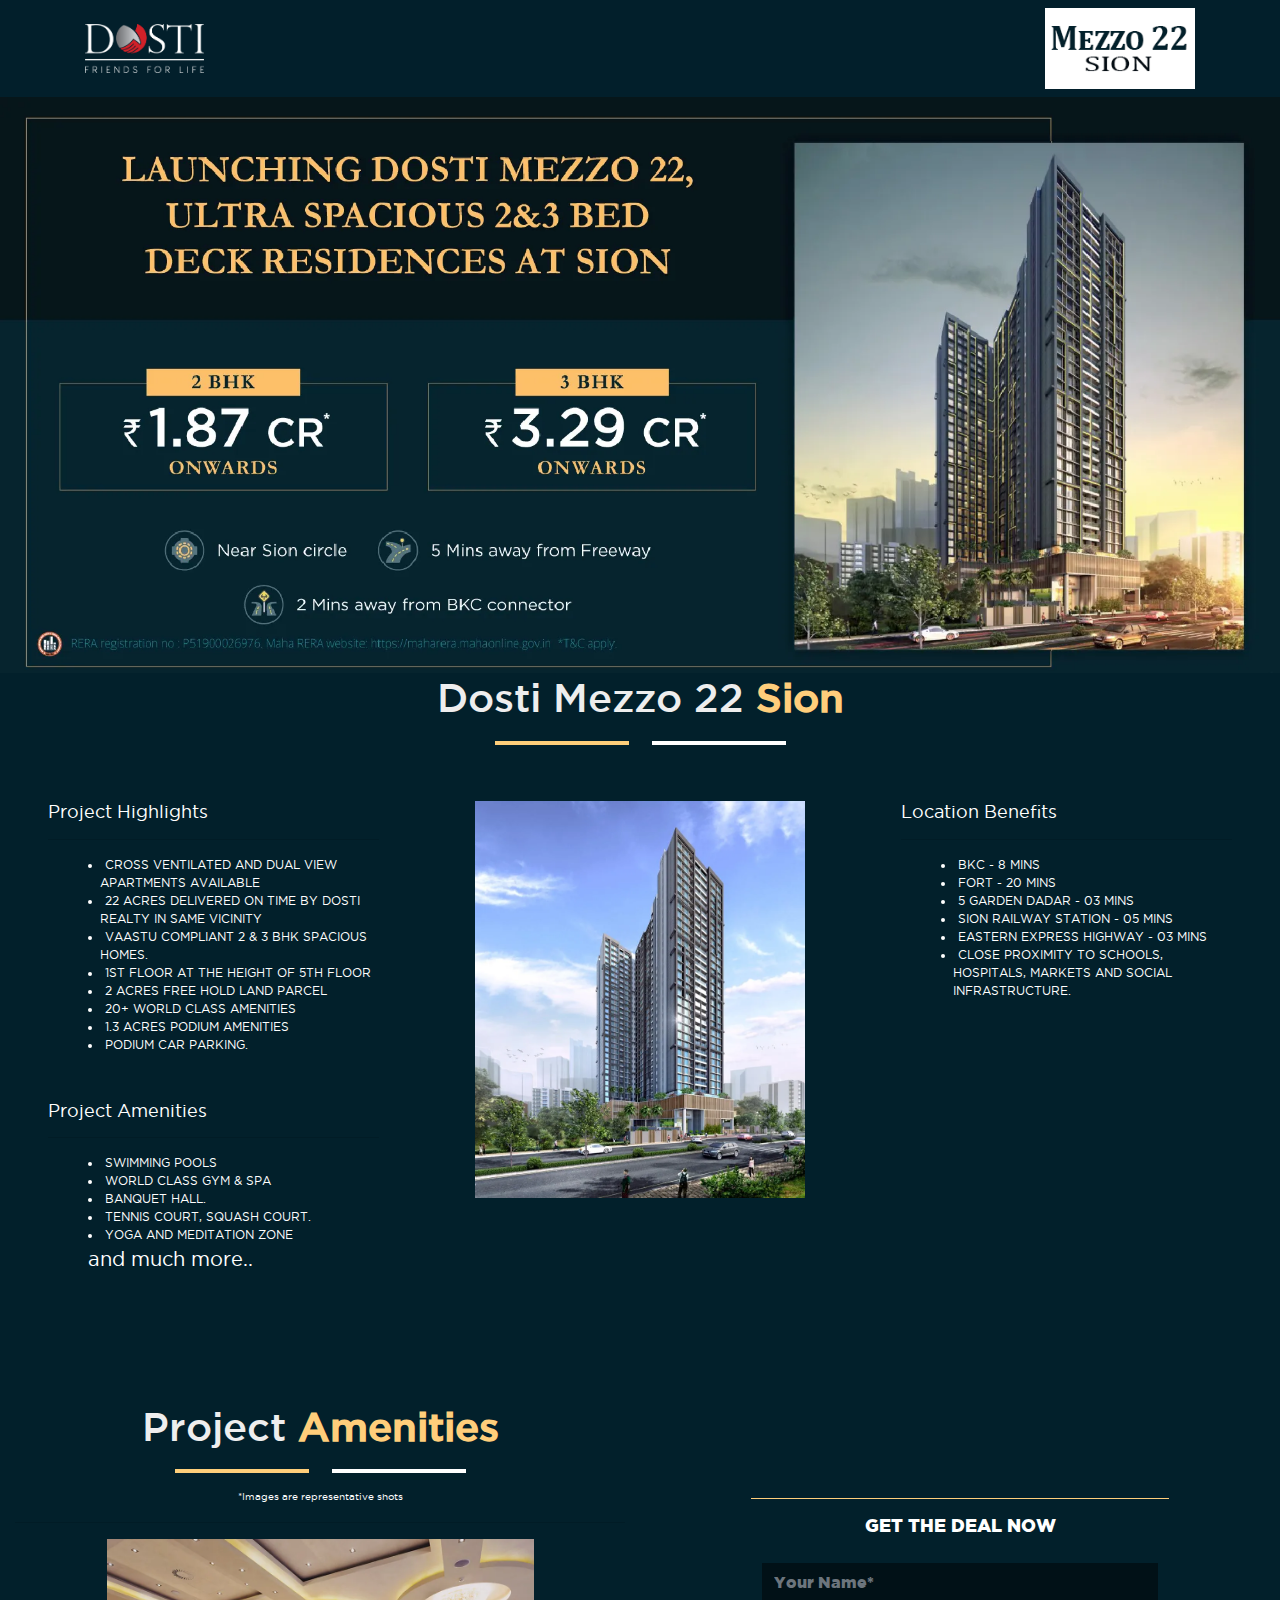
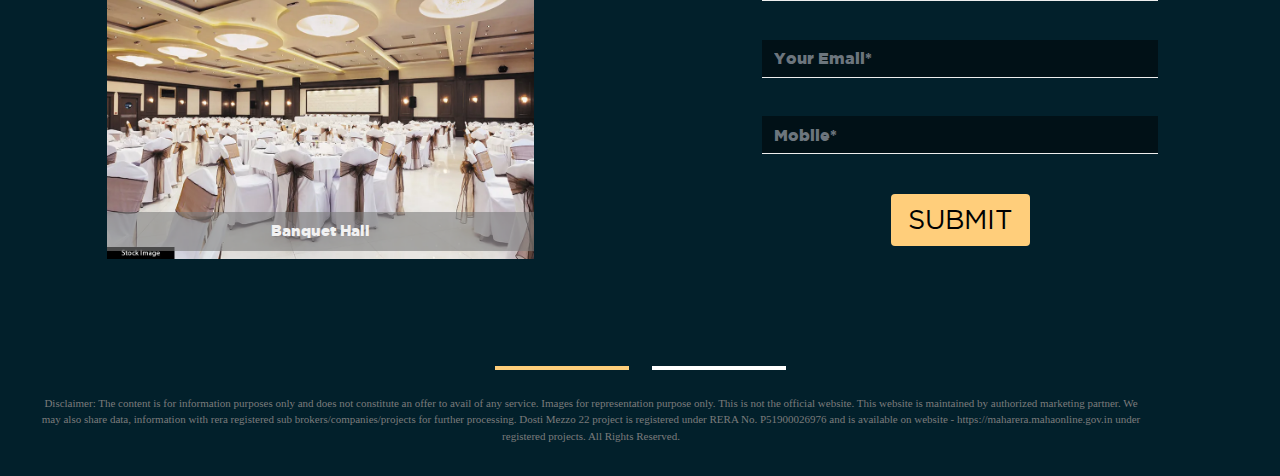
<file: index.html>
<!DOCTYPE html>
<html>



<head>

  <!-- Google Tag Manager -->
<script>(function(w,d,s,l,i){w[l]=w[l]||[];w[l].push({'gtm.start':
   new Date().getTime(),event:'gtm.js'});var f=d.getElementsByTagName(s)[0],
   j=d.createElement(s),dl=l!='dataLayer'?'&l='+l:'';j.async=true;j.src=
   'https://www.googletagmanager.com/gtm.js?id='+i+dl;f.parentNode.insertBefore(j,f);
   })(window,document,'script','dataLayer','GTM-MN52L27');</script>
   <!-- End Google Tag Manager -->
   
   <!-- Required meta tags -->
   <meta charset="UTF-8" />
   <link rel="shortcut icon" href="favicon.png" type="image/x-icon">

   <meta name="viewport" content="width=device-width, initial-scale=1, shrink-to-fit=no">
   <title>Mezzo 22 - Dosti Group 2/3 BHK Homes</title>


   <!-- Bootstrap CSS -->

   <!-- <link rel="stylesheet" href="css/bootstrap.min.css"> -->
   <link rel="stylesheet" href="css/style.css">
   
   <link rel="stylesheet" media="screen and (min-width: 1200px)" href="widescreen.css">
   <link rel="stylesheet" media="screen and (max-width: 1199px)" href="smallscreen.css">
   <!-- <link rel="stylesheet" href="css/animate.html"> -->
   <!-- <link href="https://fonts.googleapis.com/css2?family=Abril+Fatface&amp;display=swap" rel="stylesheet"> -->
   <!-- <link rel="stylesheet" href="css/udu2cxn.css"> -->



   <style>

   </style>
</head>

<body>

<!-- Google Tag Manager (noscript) -->
<noscript><iframe src="https://www.googletagmanager.com/ns.html?id=GTM-MN52L27"
   height="0" width="0" style="display:none;visibility:hidden"></iframe></noscript>
   <!-- End Google Tag Manager (noscript) -->
   
   <div class="modal fade" id="sellModal" tabindex="-1" role="dialog" aria-labelledby="ModalLabel" aria-hidden="true">
      <div class="modal-dialog" role="document">
         <div class="modal-content">
            <div class="" style="overflow: hidden;">
               <hr>
               <hr>
               <button type="button" class="close m-2" data-dismiss="modal" aria-label="Close">
                  <span aria-hidden="true">&times;</span>
               </button>

            </div>
            <div class="modal-body">
              
               <form id="leadForm-popup">
                  <h2 class="text-center">GET THE DEAL NOW</h2>
                  <div class="form-group mt-3">
                     <input type="text" name="name" id="name-popup" placeholder="Your Name*" class="form-control"
                        required />
                  </div>
                  <div class="form-group">
                     <input type="email" name="email" id="email-popup" placeholder="Your Email*" class="form-control"
                        required />
                  </div>
                  <div class="form-group">
                     <input type="text" maxlength="10" minlength="10" onkeypress="return numbersonly(event)"
                        name="mobile" id="mobile-popup" placeholder="Mobile*" class="form-control" required />
                  </div>

                  <div class="text-center">
                     <input type="submit" id="submit_button-popup" class="btn" value="Submit">
                  </div>

                  <div class="text-center">
                     <input type="button" id="verify_otp_button-popup" class="btn" value="Verify"
                        style="display: none; cursor: not-allowed;" onclick="verifyOtpAPI()" disabled>
                  </div>
               </form>
            </div>

         </div>
      </div>
   </div>
   <div class="desktop-only">
      <!-- <span id="fixed-download" class="text">
         Download Brochure
      </span> -->
      <header>
         <div class="container">
            <div class="logo-section">
               <div class="l-logo">
                  <a>
                     <img src="images/footerlogo.png" width="140px" alt="logo" title="Dosti Realty Logo">
                  </a>
               </div>
               <div class="r-logo text-right">
                  <a> <img src="images/logo.png" alt="logo" title="Eastern Bay Logo">
                  </a>
               </div>
            </div>
         </div>
      </header>
      <div>
         <img id="banner-image" src="./images/banner1.webp" alt="" srcset="">
      </div>

      <main>
         <script>
            var myDaemon = '';
            localStorage.setItem('myTimestamp', Date.now());
         </script>
         <div class="container-fluid">
            <div class="text-center">
               <h1>
                  Dosti Mezzo 22
                  <span>
                     Sion
                  </span> 
               </h1>
               <img src="./images/Rectangle 4 copy.png" alt="" srcset="">

            </div>
            <div class="row">
               <div class="col-md-4 text-white desc-text p-10">
                  <h2> Project Highlights </h2>
                  <hr>
                  <ul>
                     <li>Cross ventilated and Dual view apartments available</li>
                     <li>22 Acres delivered on time by Dosti Realty in same vicinity </li>
                     <li>Vaastu Compliant 2 & 3 BHK Spacious Homes.</li>
                     <li>1st floor at the height of 5th floor</li>
                     <li>2 Acres Free Hold Land Parcel</li>
                     <li>20+ World class Amenities </li>
                     <li>1.3 Acres Podium amenities</li>
                     <li>Podium Car Parking.</li>            
                 </ul> <br>
                 
               
                  <h2> Project Amenities </h2>
                  <hr>
                  <ul class="ame-list">
                     <li>Swimming Pools</li>
                     <li>World Class Gym & Spa</li>
                     <li>Banquet Hall.</li>
                     <li>Tennis court, Squash court.</li>
                     <li>Yoga and Meditation zone</li>
                     and much more..

                     
                 </ul>

               
               </div>
               <div class="col-md-4 p-10">
                  
                     <img src="./images/overview1.webp" width="100%" alt="">
                
               </div>
               <div class="col-md-4 text-white desc-text p-10">
                  <h2> Location Benefits </h2>
                  <hr>
                  <ul>                    
                     <li>  BKC - 8 Mins  </li>
                     <li>  Fort - 20 Mins  </li>
                     <li>  5 Garden Dadar - 03 Mins  </li>
                     <li>  Sion Railway Station - 05 Mins  </li>
                     <li>  Eastern Express Highway - 03 Mins  </li>
                     <li>  Close proximity to schools, hospitals, markets and social infrastructure.  </li>
                 </ul>
                  <br>
                  <!-- <div id="map">

                  </div> -->
                  <iframe src="https://www.google.com/maps/embed?pb=!1m14!1m8!1m3!1d15085.918362924249!2d72.8671453!3d19.0426402!3m2!1i1024!2i768!4f13.1!3m3!1m2!1s0x0%3A0x88ef242c5bd7b616!2sDosti%20Mezzo%2022!5e0!3m2!1sen!2sin!4v1647629254408!5m2!1sen!2sin" width="100%" height="300" style="border:0;" allowfullscreen="" loading="lazy"></iframe>
                  <br>

               </div>
            </div>
            <div class="row">
               <div class="col-md-6">
                  <div class="text-center">
                     <h1>
                        Project<span>
                           Amenities
                        </span>
                     </h1>
                     <img src="./images/Rectangle 4 copy.png" alt="" srcset=""> <br>
                     <small>*Images are representative shots</small>

                  </div>
                  <hr>

                  <!-- Slideshow container -->
                  <div class="slideshow-container">

                     <!-- Full-width images with number and caption text -->
                     <div class="mySlides1 ">
                        <img src="./images/carousel/amenity view.webp" style="width:100%">
                        <div class="text">Amenities Overview</div>
                     </div>

                     <div class="mySlides1 ">
                        <img src="./images/carousel/5.webp" style="width:100%">
                        <div class="text">Banquet Hall</div>
                     </div>

                     <div class="mySlides1 ">
                        <!-- <div class="numbertext">3 / 3</div> -->
                        <img src="./images/carousel/6.webp" style="width:100%">
                        <div class="text">Yoga and Meditation zone</div>
                     </div>
                     <div class="mySlides1">
                        <img src="./images/carousel/7.webp" style="width:100%">
                        <div class="text">World Class Gym & Spa</div>
                     </div>
                  </div>
                  <!-- <small>*Images are representative shots</small> -->
                  <br>

                  <!-- The dots/circles -->
                  <!-- <div style="text-align:center">
                     <span class="dot" onclick="currentSlide(1)"></span>
                     <span class="dot" onclick="currentSlide(2)"></span>
                     <span class="dot" onclick="currentSlide(3)"></span>
                  </div> -->
               </div>
               <div class="col-md-6 text-white">

                  <div class="form-section p-10">
                     <form id="leadForm" class="p-10">
                        <h2 class="text-center">GET THE DEAL NOW</h2>
                        <div class="form-group mt-3">
                           <input type="text" name="name" id="name" placeholder="Your Name*" class="form-control"
                              required />
                        </div>
                        <div class="form-group">
                           <input type="email" name="email" id="email" placeholder="Your Email*" class="form-control"
                              required />
                        </div>
                        <div class="form-group">
                           <input type="text" maxlength="10" minlength="10" onkeypress="return numbersonly(event)"
                              name="mobile" id="mobile" placeholder="Mobile*" class="form-control" required />
                        </div>
                        <!-- <div class="form-group">
                           <input type="text" maxlength="6" minlength="6" onkeypress="return numbersonly(event)"
                              name="otp" id="otp" placeholder="OTP" class="form-control" style="display: none;"
                              onchange="isValidOTP()" />
                        </div> -->

                        <div class="text-center">
                           <!-- <a href="" class="" type="submit">Submit</a> -->
                           <input type="submit" id="submit_button" class="btn" value="Submit">
                        </div>

                        <div class="text-center">
                           <input type="button" id="verify_otp_button" class="btn" value="Verify"
                              style="display: none; cursor: not-allowed;" onclick="verifyOtpAPI()" disabled>
                        </div>
                     </form>
                     <div class="Thankyou" style="display: none;">
                        <h2 class="th2">Thank you for your enquiry</h2>
                        <p>Our representative will get in touch with you shortly</p>
                        <div class="text-center">
                           <a href="#" class=" btn" type="button">Know More</a>
                        </div>
                     </div>
                  </div>
               </div>
            </div>

            <div class="text-center">
               <img src="./images/Rectangle 4 copy.png" alt="" srcset="">
               <footer>
                  <div class="container">
                     <p>
                        Disclaimer:
                        The content is for information purposes only and does not constitute an offer to avail of any
                        service.
                        Images for representation purpose only. This is not the official website. This website is
                        maintained by
                        authorized marketing partner. We may also share data, information with rera registered sub
                        brokers/companies/projects for further processing. Dosti Mezzo 22 project is
                        registered
                        under RERA No. P51900026976 and is available on website - https://maharera.mahaonline.gov.in
                        under
                        registered projects. All Rights Reserved.
                     </p>

                  </div>
               </footer>


            </div>

         </div>


      </main>
   </div>

   <div class="mobile-only">
      <header>
         <div class="container">
            <div class="logo-section">
               <div class="l-logo">
                  <a>
                     <img src="images/footerlogo.png" width="140px" alt="logo" title="Dosti Realty Logo">
                  </a>
               </div>
               <div class="r-logo text-right">
                  <a> <img src="images/logo.png" alt="logo" title="Eastern Bay Logo">
                  </a>
               </div>
            </div>
         </div>
      </header>
      <div>
         <img id="banner-image" src="./images/m1-banner.webp" alt="" srcset="">
      </div>

      <main>
         <script>
            var myDaemon = '';
            localStorage.setItem('myTimestamp', Date.now());
         </script>
         <div class="container-fluid">
            <div class="row">
               <div class="col-xl-6 text-white">

                  <div class="form-section ">
                     <form id="leadFormMobile" class="">
                        <h2 class="text-center">GET THE DEAL NOW</h2>
                        <div class="form-group mt-3">
                           <input type="text" name="name" id="m-name" placeholder="Your Name*" class="form-control"
                              required />
                        </div>
                        <div class="form-group">
                           <input type="email" name="email" id="m-email" placeholder="Your Email*" class="form-control"
                              required />
                        </div>
                        <div class="form-group">
                           <input type="text" maxlength="10" minlength="10" onkeypress="return numbersonly(event)"
                              name="mobile" id="m-mobile" placeholder="Mobile*" class="form-control" required />
                        </div>
                        <!-- <div class="form-group">
                           <input type="text" maxlength="6" minlength="6" onkeypress="return numbersonly(event)"
                              name="otp" id="otp" placeholder="OTP" class="form-control" style="display: none;"
                              onchange="isValidOTP()" />
                        </div> -->

                        <div class="text-center">
                           <!-- <a href="" class="" type="submit">Submit</a> -->
                           <input type="submit" id="submit_button" class="btn" value="Submit">
                        </div>

                        <div class="text-center">
                           <input type="button" id="verify_otp_button" class="btn" value="Verify"
                              style="display: none; cursor: not-allowed;" onclick="verifyOtpAPI()" disabled>
                        </div>
                     </form>
                     <div class="Thankyou" style="display: none;">
                        <h2 class="th2">Thank you for your enquiry</h2>
                        <p>Our representative will get in touch with you shortly</p>
                        <div class="text-center">
                           <a href="#" class=" btn" type="button">Know More</a>
                        </div>
                     </div>
                  </div>
               </div>
               <div class="col-xl-6 pt-4 ">
                  <div class="text-center mb-4">
                     <h1>
                        Dosti Mezzo 22 <br>
                        <span>
                           Sion
                        </span>
                     </h1>
                     <img src="./images/Rectangle 4 copy.png" alt="" srcset="">
      
                  </div>
                  <img src="./images/m-overview1.webp" width="100%"" alt="" srcset="">
               </div>
               <div class="col-xl-6 text-white desc-text mt-4 pt-4">
                  <!-- <h2 class="text-center"> Project Highlights </h2>
                  <hr> -->
                  <ul>
                     <li>Cross ventilated and Dual view apartments available</li>
                     <li>22 Acres delivered on time by Dosti Realty in same vicinity </li>
                     <li>Vaastu Compliant 2 & 3 BHK Spacious Homes.</li>
                     <li>1st floor at the height of 5th floor</li>
                     <li>2 Acres Free Hold Land Parcel</li>
                     <li>20+ World class Amenities </li>
                     <li>1.3 Acres Podium amenities</li>
                     <li>Podium Car Parking.</li>                    
                 </ul> <br>
               </div>
               <div class="col-xl-6 pt-4 text-white desc-text">
                  <div class="text-center">
                     <h1>
                        Project<span>
                           Amenities
                        </span>
                     </h1>
                     <img src="./images/Rectangle 4 copy.png" alt="" srcset="">

                  </div>
                  <hr>
                  <!-- <h2 class="tez"> Project Amenities </h2> -->
                  <!-- <hr> -->
                  <ul class="ame-list">
                     <li>Swimming Pools</li>
                     <li>World Class Gym & Spa</li>
                     <li>Banquet Hall.</li>
                     <li>Tennis court, Squash court.</li>
                     <li>Yoga and Meditation zone</li>
                     and much more..

                     
                 </ul>

                  <!-- Slideshow container -->
                  <div class="slideshow-container">

                     <!-- Full-width images with number and caption text -->
                      <!-- Full-width images with number and caption text -->
                      <div class="mySlides fade">
                        <img src="./images/carousel/amenity view.webp" style="width:100%">
                        <div class="text">Amenities Overview</div>
                     </div>

                     <div class="mySlides fade">
                        <img src="./images/carousel/5.webp" style="width:100%">
                        <div class="text">Banquet Hall</div>
                     </div>

                     <div class="mySlides fade">
                        <!-- <div class="numbertext">3 / 3</div> -->
                        <img src="./images/carousel/6.webp" style="width:100%">
                        <div class="text">Sea Facing View</div>
                     </div>
                     <div class="mySlides fade">
                        <img src="./images/carousel/7.webp" style="width:100%">
                        <div class="text">Grand Lobby</div>
                     </div>
                     <!-- Next and previous buttons -->
                     <!-- <a class="prev" onclick="plusSlides(-1)">&#10094;</a> -->
                     <!-- <a class="next" onclick="plusSlides(1)">&#10095;</a> -->
                  </div>
                  <br>

                  <!-- The dots/circles -->
                  <!-- <div style="text-align:center">
                     <span class="dot" onclick="currentSlide(1)"></span>
                     <span class="dot" onclick="currentSlide(2)"></span>
                     <span class="dot" onclick="currentSlide(3)"></span>
                  </div> -->
               </div>
            </div>
         
               <div class="col-xl-6 pt-4 text-white desc-text">
                  <div class="text-center">
                     <h1>
                        Project<span>
                           Location
                        </span>
                     </h1>
                     <img src="./images/Rectangle 4 copy.png" alt="" srcset="">

                  </div>
              
                  <ul>                    
                     <li>  BKC - 8 Mins  </li>
                     <li>  Fort - 20 Mins  </li>
                     <li>  5 Garden Dadar - 03 Mins  </li>
                     <li>  Sion Railway Station - 05 Mins  </li>
                     <li>  Eastern Express Highway - 03 Mins  </li>
                     <li>  Close proximity to schools, hospitals, markets and social infrastructure.  </li>
                 </ul>
                  <br>
                  <img src="./images/map.webp" width="100%" alt="" srcset="">
                  <!-- <iframe src="https://www.google.com/maps/embed?pb=!1m14!1m8!1m3!1d15085.918362924249!2d72.8671453!3d19.0426402!3m2!1i1024!2i768!4f13.1!3m3!1m2!1s0x0%3A0x88ef242c5bd7b616!2sDosti%20Mezzo%2022!5e0!3m2!1sen!2sin!4v1647629254408!5m2!1sen!2sin" width="100%" height="600" style="border:0;" allowfullscreen="" loading="lazy"></iframe> -->
                  <br>

                     
                 </ul>
                 </div>
                 



            <div class="text-center">
               <img src="./images/Rectangle 4 copy.png" alt="" srcset="">
               <footer>
                  <div class="container">
                     <p>
                        Disclaimer:
                        The content is for information purposes only and does not constitute an offer to avail of any
                        service.
                        Images for representation purpose only. This is not the official website. This website is
                        maintained by
                        authorized marketing partner. We may also share data, information with rera registered sub
                        brokers/companies/projects for further processing. Dosti Mezzo 22 project is
                        registered
                        under RERA No. P51900026976 and is available on website - https://maharera.mahaonline.gov.in
                        under
                        registered projects. All Rights Reserved.
                     </p>

                  </div>
               </footer>


            </div>

         </div>


      </main>
   </div>



   <script src="js/main.js"></script>

</body>


</html>
</file>
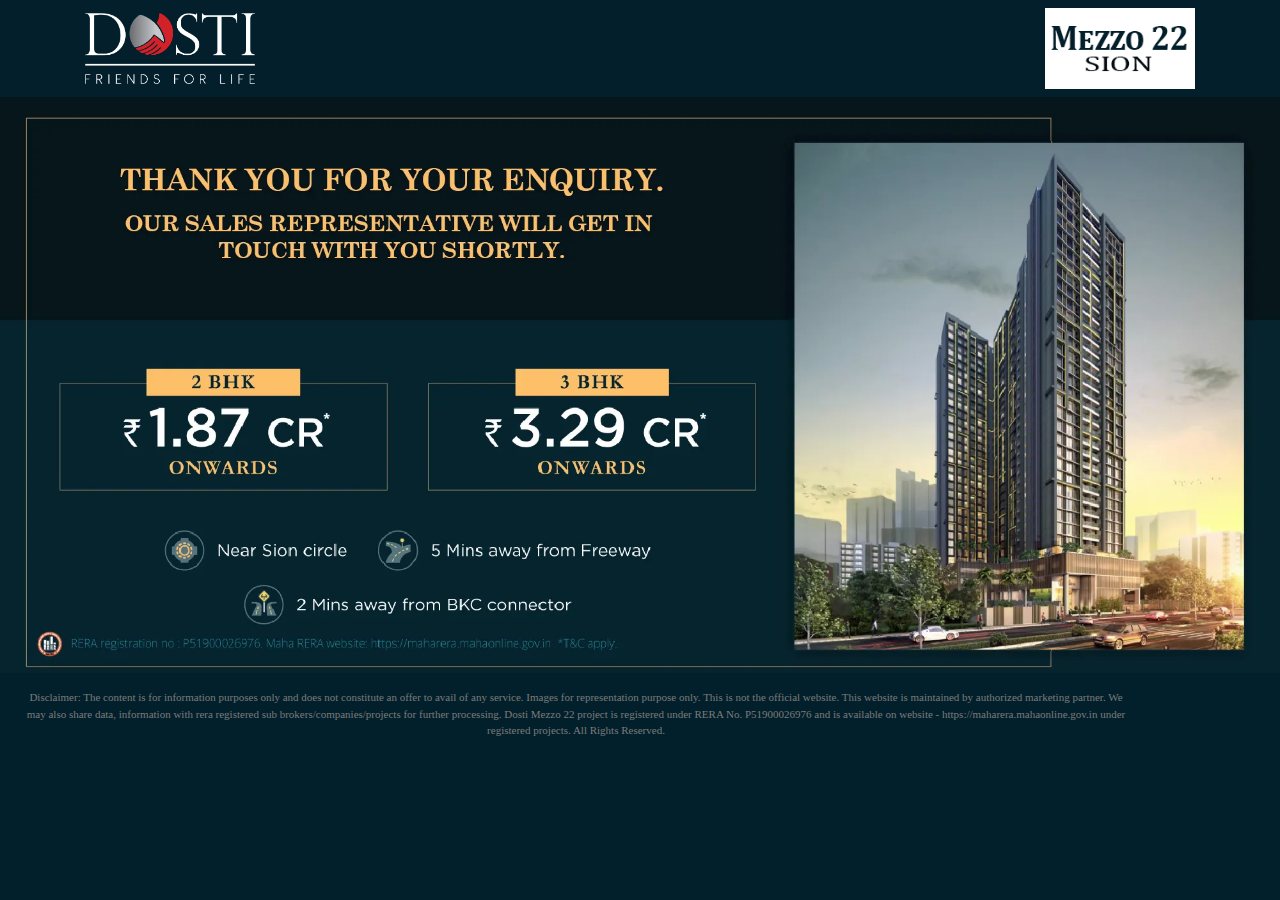
<file: response.html>
<!DOCTYPE html>
<html>



<head>
<!-- Google Tag Manager -->
<script>(function(w,d,s,l,i){w[l]=w[l]||[];w[l].push({'gtm.start':
   new Date().getTime(),event:'gtm.js'});var f=d.getElementsByTagName(s)[0],
   j=d.createElement(s),dl=l!='dataLayer'?'&l='+l:'';j.async=true;j.src=
   'https://www.googletagmanager.com/gtm.js?id='+i+dl;f.parentNode.insertBefore(j,f);
   })(window,document,'script','dataLayer','GTM-MN52L27');</script>
   <!-- End Google Tag Manager -->
   
   <!-- Required meta tags -->
   <meta charset="UTF-8" />
   <meta name="viewport" content="width=device-width, initial-scale=1, shrink-to-fit=no">
   <title>Mezzo 22 - Dosti Group 2/3 BHK Homes</title>

   <!-- Required meta tags -->
   <meta charset="UTF-8" />
   <meta name="viewport" content="width=device-width, initial-scale=1, shrink-to-fit=no">
   <link rel="shortcut icon" href="favicon.png" type="image/x-icon">


   <!-- Bootstrap CSS -->

   <!-- <link rel="stylesheet" href="css/bootstrap.min.css"> -->
   <link rel="stylesheet" href="css/style.css">
   <link rel="stylesheet" media="screen and (min-width: 1200px)" href="widescreen.css">
   <link rel="stylesheet" media="screen and (max-width: 1199px)" href="smallscreen.css">




   <style>
      .slick-next {
         right: -25px;
      }

      .slick-next::before {
         content: "\f105";
      }

      .slick-prev:before,
      .slick-next:before {
         left: 6px;
      }
   </style>
</head>

<body>

<!-- Google Tag Manager (noscript) -->
<noscript><iframe src="https://www.googletagmanager.com/ns.html?id=GTM-MN52L27"
   height="0" width="0" style="display:none;visibility:hidden"></iframe></noscript>
   <!-- End Google Tag Manager (noscript) -->
   <header>
      <div class="container">
         <div class="logo-section">
            <div class="l-logo">
               <a>
                  <img src="images/footerlogo.png" width="200px" alt="logo" title="Dosti Realty Logo">
               </a>
            </div>
            <div class="r-logo text-right">
               <a>
                  <img src="images/logo.png" alt="logo" title="Eastern Bay Logo">
               </a>
            </div>
         </div>
      </div>
   </header>
   <main>
      <section class="desktop-only">
         <img id="banner-image" src="./images/banner1r.webp" alt="" srcset="">
      </section>
      <section class="mobile-only">
         <img id="banner-image" src="./images/r1-banner.webp" alt="" srcset="">
      </section>
   </main>

   <footer>
      <section>
         <div class="container">
            <p>
               Disclaimer:
                        The content is for information purposes only and does not constitute an offer to avail of any
                        service.
                        Images for representation purpose only. This is not the official website. This website is
                        maintained by
                        authorized marketing partner. We may also share data, information with rera registered sub
                        brokers/companies/projects for further processing. Dosti Mezzo 22 project is
                        registered
                        under RERA No. P51900026976 and is available on website - https://maharera.mahaonline.gov.in
                        under
                        registered projects. All Rights Reserved.
            </p>
         </div>
      </section>
   </footer>

   <script src="js/main.js"></script>

</body>


</html>
</file>
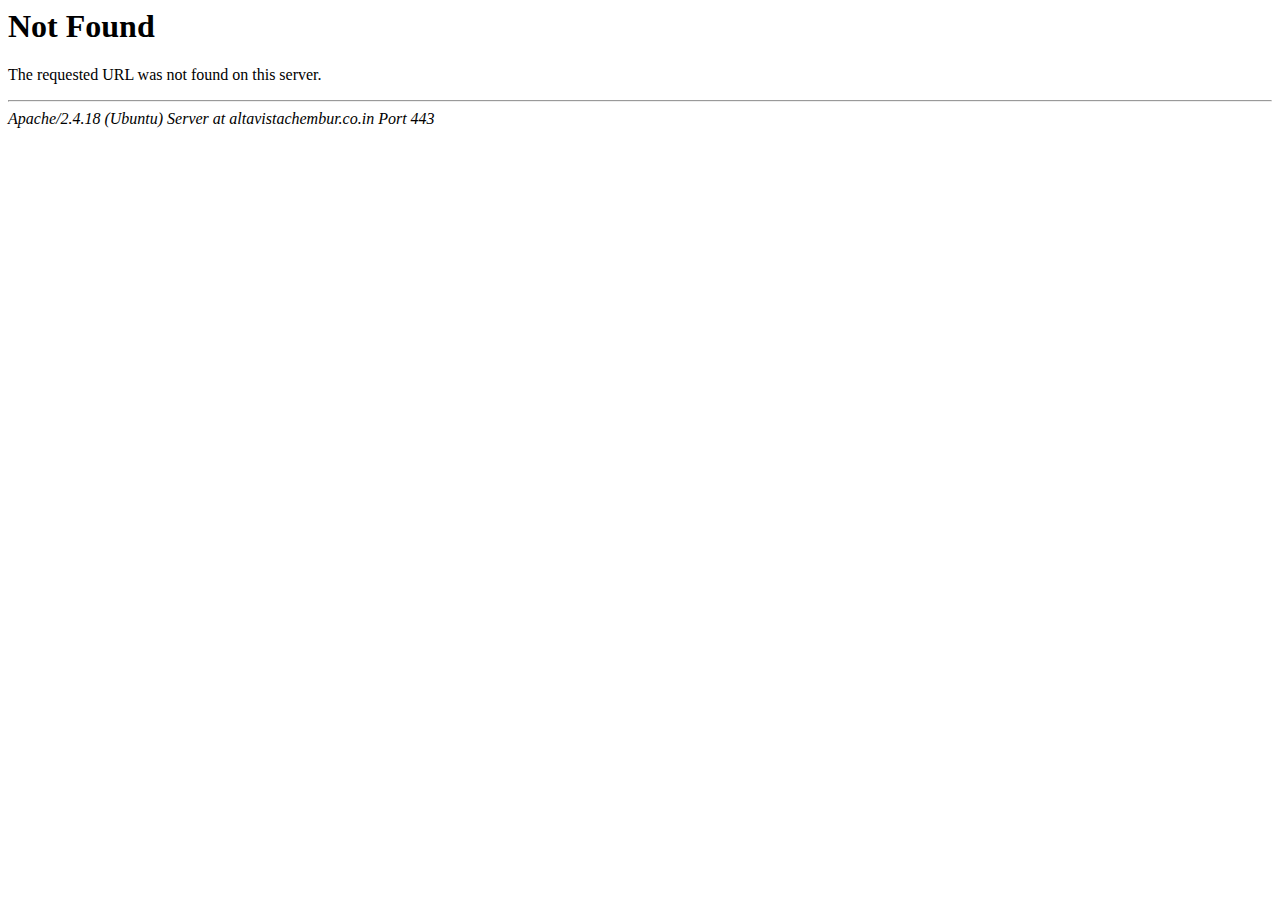
<file: css/ajax-loader.html>
<!DOCTYPE HTML PUBLIC "-//IETF//DTD HTML 2.0//EN">
<html><head>
<title>404 Not Found</title>
</head><body>
<h1>Not Found</h1>
<p>The requested URL was not found on this server.</p>
<hr>
<address>Apache/2.4.18 (Ubuntu) Server at altavistachembur.co.in Port 443</address>
</body></html>
</file>
<file: widescreen.css>
.mobile-only{
    display: none;
}

.desktop-only{
    display: block;
}

header img{
	max-width: 85%;
	max-height: 13vh;
}
#main-img{
	width: 40vw;
	height: 60vh;
  background-color: 02202b;
	/* background-image: url('./images/overview1.webp') ; */
	/* background-size:contain; */
}

* {box-sizing:border-box}

/* Slideshow container */
.slideshow-container {
  width: 70%;
  max-height: 50vh;
  overflow-y: hidden;
  position: relative;
  margin: auto;
}

/* Hide the images by default */
.mySlides {
  display: none;
  object-fit: contain;

}
.mySlides {
	object-fit: cover;
	transition: display 0.1s ease ;

}

/* Next & previous buttons */
.prev, .next {
  cursor: pointer;
  position: absolute;
  top: 50%;
  width: auto;
  margin-top: -22px;
  padding: 16px;
  color: white;
  font-weight: bold;
  font-size: 18px;
  /* transition: 0.6s ease; */
  border-radius: 0 3px 3px 0;
  user-select: none;
}

/* Position the "next button" to the right */
.next {
  right: 0;
  border-radius: 3px 0 0 3px;
}

/* On hover, add a black background color with a little bit see-through */
.prev:hover, .next:hover {
  background-color: rgba(0,0,0,0.8);
}

/* Caption text */
.text {
  color: #f2f2f2;
  font-size: 15px;
  padding: 8px 12px;
  position: absolute;
  bottom: 8px;
  width: 100%;
  text-align: center;
}


/* Fading animation */
/* .fade {
  -webkit-animation-name: fade;
  -webkit-animation-duration: 5s;
  animation-name: fade;
  animation-duration: 5s !important;
}

@-webkit-keyframes fade {
  from {opacity: .8}
  to {opacity: 1}
}

@keyframes fade {
  from {opacity: .8}
  to {opacity: 1}
} */

.form-section .form-group{
	padding: 0.7rem;
	/* height: 4rem; */
}

.form-section input[type=text], .form-section input[type=email]  {

	background-color: #0007;
	color: #7b7b7b;
	line-height: 2;
	border:none;
	border-radius: 0;
	
	border-bottom: #eeeeee 1px solid;
	outline: none;
}
.form-section input[type=text]:valid, .form-section input[type=email]:valid,input:-internal-autofill-selected {
	
	background-color: #0007 !important;
	color: #7b7b7b;
	line-height: 2;
	border:none;
	border-radius: 0;
	outline: none;
	border-bottom: #ffce7b 1px solid;
}

.form-section #leadForm h2{
	border-top: #ffce7b 1px solid;
	padding-top: 1rem;
}
.desc-text{
	font-size: 15pt;
	font-family: gotham-book;
	
}
#banner-image{
  max-height: 92vh;
	object-fit: fill;
}
@media screen and (max-width: 1619px) {
	li{
		/* list-style: none; */
		font-size: 12px;
		overflow-y: clip;
		text-transform: uppercase;
	}

	h2{
		font-size: 18px;
	}
	
}
</file>
<file: smallscreen.css>
.mobile-only{
    display: block;
}

.desktop-only{
    display: none;
}

header img{
	max-width: 75%;
	max-height: 13vh;
}
#main-img {
    width: 100%;
    min-height: 60vh;
	max-height: 80vh;
	background-image: url('./images/overview1.webp') ;
    background-size:cover;
}

* {box-sizing:border-box}

/* Slideshow container */
.slideshow-container {
  width: 100%;
  max-height: 70vh;
  overflow-y: hidden;
  position: relative;
  margin: auto;
}

/* Hide the images by default */
.mySlides {
  display: none;
  /* height: 70vh; */
  width: 100%;
  object-fit: cover;

}
.mySlides *{
	object-fit: cover;
	transition: width 0.5s ease ;

}

/* Next & previous buttons */
.prev, .next {
  cursor: pointer;
  position: absolute;
  top: 50%;
  width: auto;
  margin-top: -22px;
  padding: 16px;
  color: white;
  font-weight: bold;
  font-size: 18px;
  transition: 0.6s ease;
  border-radius: 0 3px 3px 0;
  user-select: none;
}

/* Position the "next button" to the right */
.next {
  right: 0;
  border-radius: 3px 0 0 3px;
}

/* On hover, add a black background color with a little bit see-through */
.prev:hover, .next:hover {
  background-color: rgba(0,0,0,0.8);
}

/* Caption text */
.text {
  color: #f2f2f2;
  font-size: 15px;
  padding: 8px 12px;
  position: absolute;
  bottom: 8px;
  width: 100%;
  text-align: center;
}

/* Number text (1/3 etc) */
.numbertext {
  color: #f2f2f2;
  font-size: 12px;
  padding: 8px 12px;
  position: absolute;
  top: 0;
}

/* The dots/bullets/indicators */
.dot {
  cursor: pointer;
  height: 15px;
  width: 15px;
  margin: 0 2px;
  background-color: #bbb;
  border-radius: 50%;
  display: inline-block;
  transition: background-color 0.5s ease-out;
}

.active, .dot:hover {
  background-color: #717171;
}

/* Fading animation */
.fade {
  -webkit-animation-name: fade;
  -webkit-animation-duration: 10s;
  animation-name: fade;
  animation-duration: 10s !important;
}

@-webkit-keyframes fade {
  from {opacity: .8}
  to {opacity: 1}
}

@keyframes fade {
  from {opacity: .8}
  to {opacity: 1}
}

.form-section .form-group{
	padding: 0.7rem;
	/* height: 4rem; */
}

.form-section input[type=text], .form-section input[type=email]  {

	background-color: #0007;
	color: #7b7b7b;
	line-height: 2;
	border:none;
	border-radius: 0;
	
	border-bottom: #eeeeee 1px solid;
	outline: none;
}
.form-section input[type=text]:valid, .form-section input[type=email]:valid,input:-internal-autofill-selected {
	
	background-color: #0007 !important;
	color: #7b7b7b;
	line-height: 2;
	border:none;
	border-radius: 0;
	outline: none;
	border-bottom: #ffce7b 1px solid;
}

.form-section #leadForm h2{
	border-top: #ffce7b 1px solid;
	padding-top: 1rem;
}

h1{
    font-size: 20pt !important;
}
h2{
    font-size: 18pt !important;

}
.desc-text{
	font-size: 12pt;
	font-family: gotham-book;
	
}
</file>
<file: css/udu2cxn.css>
/*
 * The Typekit service used to deliver this font or fonts for use on websites
 * is provided by Adobe and is subject to these Terms of Use
 * http://www.adobe.com/products/eulas/tou_typekit. For font license
 * information, see the list below.
 *
 * abril-fatface:
 *   - http://typekit.com/eulas/0000000000000000000119b3
 *
 * © 2009-2020 Adobe Systems Incorporated. All Rights Reserved.
 */
/*{"last_published":"2020-09-25 15:05:16 UTC"}*/

@import url("https://p.typekit.net/p.css?s=1&amp;k=udu2cxn&amp;ht=tk&amp;f=14061&amp;a=56380121&amp;app=typekit&amp;e=css");

@font-face {
font-family:"abril-fatface";
src:url("https://use.typekit.net/af/d1be72/0000000000000000000119b3/27/l?primer=7cdcb44be4a7db8877ffa5c0007b8dd865b3bbc383831fe2ea177f62257a9191&amp;fvd=i4&amp;v=3") format("woff2"),url("https://use.typekit.net/af/d1be72/0000000000000000000119b3/27/d?primer=7cdcb44be4a7db8877ffa5c0007b8dd865b3bbc383831fe2ea177f62257a9191&amp;fvd=i4&amp;v=3") format("woff"),url("https://use.typekit.net/af/d1be72/0000000000000000000119b3/27/a?primer=7cdcb44be4a7db8877ffa5c0007b8dd865b3bbc383831fe2ea177f62257a9191&amp;fvd=i4&amp;v=3") format("opentype");
font-display:auto;font-style:italic;font-weight:400;
}

.tk-abril-fatface { font-family: "abril-fatface",serif; }
</file>
<file: css/style.css>
/*!
 * Bootstrap v4.5.0 (https://getbootstrap.com/)
 * Copyright 2011-2020 The Bootstrap Authors
 * Copyright 2011-2020 Twitter, Inc.
 * Licensed under MIT (https://github.com/twbs/bootstrap/blob/master/LICENSE)
 */:root{--blue:#007bff;--indigo:#6610f2;--purple:#6f42c1;--pink:#e83e8c;--red:#dc3545;--orange:#fd7e14;--yellow:#ffc107;--green:#28a745;--teal:#20c997;--cyan:#17a2b8;--white:#fff;--gray:#6c757d;--gray-dark:#343a40;--primary:#007bff;--secondary:#6c757d;--success:#28a745;--info:#17a2b8;--warning:#ffc107;--danger:#dc3545;--light:#f8f9fa;--dark:#343a40;--breakpoint-xs:0;--breakpoint-sm:576px;--breakpoint-md:768px;--breakpoint-lg:992px;--breakpoint-xl:1200px;--font-family-sans-serif:-apple-system,BlinkMacSystemFont,"Segoe UI",Roboto,"Helvetica Neue",Arial,"Noto Sans",sans-serif,"Apple Color Emoji","Segoe UI Emoji","Segoe UI Symbol","Noto Color Emoji";--font-family-monospace:SFMono-Regular,Menlo,Monaco,Consolas,"Liberation Mono","Courier New",monospace}*,::after,::before{box-sizing:border-box}html{font-family:sans-serif;line-height:1.15;-webkit-text-size-adjust:100%;-webkit-tap-highlight-color:transparent}footer,header,main{display:block}body{margin:0;font-family:-apple-system,BlinkMacSystemFont,"Segoe UI",Roboto,"Helvetica Neue",Arial,"Noto Sans",sans-serif,"Apple Color Emoji","Segoe UI Emoji","Segoe UI Symbol","Noto Color Emoji";font-size:1rem;font-weight:400;line-height:1.5;color:#212529;text-align:left;background-color:#fff}[tabindex="-1"]:focus:not(:focus-visible){outline:0!important}hr{box-sizing:content-box;height:0;overflow:visible}h1,h2{margin-top:0;margin-bottom:.5rem}p{margin-top:0;margin-bottom:1rem}ul{margin-top:0;margin-bottom:1rem}small{font-size:80%}a{color:#007bff;text-decoration:none;background-color:transparent}a:hover{color:#0056b3;text-decoration:underline}a:not([href]){color:inherit;text-decoration:none}a:not([href]):hover{color:inherit;text-decoration:none}img{vertical-align:middle;border-style:none}button{border-radius:0}button:focus{outline:1px dotted;outline:5px auto -webkit-focus-ring-color}button,input{margin:0;font-family:inherit;font-size:inherit;line-height:inherit}button,input{overflow:visible}button{text-transform:none}[type=button],[type=submit],button{-webkit-appearance:button}[type=button]:not(:disabled),[type=reset]:not(:disabled),[type=submit]:not(:disabled),button:not(:disabled){cursor:pointer}[type=button]::-moz-focus-inner,[type=submit]::-moz-focus-inner,button::-moz-focus-inner{padding:0;border-style:none}::-webkit-file-upload-button{font:inherit;-webkit-appearance:button}h1,h2{margin-bottom:.5rem;font-weight:500;line-height:1.2}h1{font-size:2.5rem}h2{font-size:2rem}hr{margin-top:1rem;margin-bottom:1rem;border:0;border-top:1px solid rgba(0,0,0,.1)}small{font-size:80%;font-weight:400}.container{width:100%;padding-right:15px;padding-left:15px;margin-right:auto;margin-left:auto}@media (min-width:576px){.container{max-width:540px}}@media (min-width:768px){.container{max-width:720px}}@media (min-width:992px){.container{max-width:960px}}@media (min-width:1200px){.container{max-width:1140px}}.container-fluid{width:100%;padding-right:15px;padding-left:15px;margin-right:auto;margin-left:auto}@media (min-width:576px){.container{max-width:540px}}@media (min-width:768px){.container{max-width:720px}}@media (min-width:992px){.container{max-width:960px}}@media (min-width:1200px){.container{max-width:1140px}}.row{display:-ms-flexbox;display:flex;-ms-flex-wrap:wrap;flex-wrap:wrap;margin-right:-15px;margin-left:-15px}.col-md-4,.col-md-6,.col-xl-6{position:relative;width:100%;padding-right:15px;padding-left:15px}@media (min-width:768px){.col-md-4{-ms-flex:0 0 33.333333%;flex:0 0 33.333333%;max-width:33.333333%}.col-md-6{-ms-flex:0 0 50%;flex:0 0 50%;max-width:50%}}@media (min-width:1200px){.col-xl-6{-ms-flex:0 0 50%;flex:0 0 50%;max-width:50%}}.form-control{display:block;width:100%;height:calc(1.5em + .75rem + 2px);padding:.375rem .75rem;font-size:1rem;font-weight:400;line-height:1.5;color:#495057;background-color:#fff;background-clip:padding-box;border:1px solid #ced4da;border-radius:.25rem;transition:border-color .15s ease-in-out,box-shadow .15s ease-in-out}@media (prefers-reduced-motion:reduce){.form-control{transition:none}}.form-control::-ms-expand{background-color:transparent;border:0}.form-control:-moz-focusring{color:transparent;text-shadow:0 0 0 #495057}.form-control:focus{color:#495057;background-color:#fff;border-color:#80bdff;outline:0;box-shadow:0 0 0 .2rem rgba(0,123,255,.25)}.form-control::-webkit-input-placeholder{color:#6c757d;opacity:1}.form-control::-moz-placeholder{color:#6c757d;opacity:1}.form-control:-ms-input-placeholder{color:#6c757d;opacity:1}.form-control::-ms-input-placeholder{color:#6c757d;opacity:1}.form-control:disabled{background-color:#e9ecef;opacity:1}.form-group{margin-bottom:1rem}.custom-control-input.is-valid:focus:not(:checked)~.custom-control-label::before,.was-validated .custom-control-input:valid:focus:not(:checked)~.custom-control-label::before{border-color:#28a745}.custom-control-input.is-invalid:focus:not(:checked)~.custom-control-label::before,.was-validated .custom-control-input:invalid:focus:not(:checked)~.custom-control-label::before{border-color:#dc3545}.btn{display:inline-block;font-weight:400;color:#212529;text-align:center;vertical-align:middle;-webkit-user-select:none;-moz-user-select:none;-ms-user-select:none;user-select:none;background-color:transparent;border:1px solid transparent;padding:.375rem .75rem;font-size:1rem;line-height:1.5;border-radius:.25rem;transition:color .15s ease-in-out,background-color .15s ease-in-out,border-color .15s ease-in-out,box-shadow .15s ease-in-out}@media (prefers-reduced-motion:reduce){.btn{transition:none}}.btn:hover{color:#212529;text-decoration:none}.btn:focus{outline:0;box-shadow:0 0 0 .2rem rgba(0,123,255,.25)}.btn:disabled{opacity:.65}.btn:not(:disabled):not(.disabled){cursor:pointer}.btn-primary:not(:disabled):not(.disabled).active,.btn-primary:not(:disabled):not(.disabled):active{color:#fff;background-color:#0062cc;border-color:#005cbf}.btn-primary:not(:disabled):not(.disabled).active:focus,.btn-primary:not(:disabled):not(.disabled):active:focus{box-shadow:0 0 0 .2rem rgba(38,143,255,.5)}.btn-secondary:not(:disabled):not(.disabled).active,.btn-secondary:not(:disabled):not(.disabled):active{color:#fff;background-color:#545b62;border-color:#4e555b}.btn-secondary:not(:disabled):not(.disabled).active:focus,.btn-secondary:not(:disabled):not(.disabled):active:focus{box-shadow:0 0 0 .2rem rgba(130,138,145,.5)}.btn-success:not(:disabled):not(.disabled).active,.btn-success:not(:disabled):not(.disabled):active{color:#fff;background-color:#1e7e34;border-color:#1c7430}.btn-success:not(:disabled):not(.disabled).active:focus,.btn-success:not(:disabled):not(.disabled):active:focus{box-shadow:0 0 0 .2rem rgba(72,180,97,.5)}.btn-info:not(:disabled):not(.disabled).active,.btn-info:not(:disabled):not(.disabled):active{color:#fff;background-color:#117a8b;border-color:#10707f}.btn-info:not(:disabled):not(.disabled).active:focus,.btn-info:not(:disabled):not(.disabled):active:focus{box-shadow:0 0 0 .2rem rgba(58,176,195,.5)}.btn-warning:not(:disabled):not(.disabled).active,.btn-warning:not(:disabled):not(.disabled):active{color:#212529;background-color:#d39e00;border-color:#c69500}.btn-warning:not(:disabled):not(.disabled).active:focus,.btn-warning:not(:disabled):not(.disabled):active:focus{box-shadow:0 0 0 .2rem rgba(222,170,12,.5)}.btn-danger:not(:disabled):not(.disabled).active,.btn-danger:not(:disabled):not(.disabled):active{color:#fff;background-color:#bd2130;border-color:#b21f2d}.btn-danger:not(:disabled):not(.disabled).active:focus,.btn-danger:not(:disabled):not(.disabled):active:focus{box-shadow:0 0 0 .2rem rgba(225,83,97,.5)}.btn-light:not(:disabled):not(.disabled).active,.btn-light:not(:disabled):not(.disabled):active{color:#212529;background-color:#dae0e5;border-color:#d3d9df}.btn-light:not(:disabled):not(.disabled).active:focus,.btn-light:not(:disabled):not(.disabled):active:focus{box-shadow:0 0 0 .2rem rgba(216,217,219,.5)}.btn-dark:not(:disabled):not(.disabled).active,.btn-dark:not(:disabled):not(.disabled):active{color:#fff;background-color:#1d2124;border-color:#171a1d}.btn-dark:not(:disabled):not(.disabled).active:focus,.btn-dark:not(:disabled):not(.disabled):active:focus{box-shadow:0 0 0 .2rem rgba(82,88,93,.5)}.btn-outline-primary:not(:disabled):not(.disabled).active,.btn-outline-primary:not(:disabled):not(.disabled):active{color:#fff;background-color:#007bff;border-color:#007bff}.btn-outline-primary:not(:disabled):not(.disabled).active:focus,.btn-outline-primary:not(:disabled):not(.disabled):active:focus{box-shadow:0 0 0 .2rem rgba(0,123,255,.5)}.btn-outline-secondary:not(:disabled):not(.disabled).active,.btn-outline-secondary:not(:disabled):not(.disabled):active{color:#fff;background-color:#6c757d;border-color:#6c757d}.btn-outline-secondary:not(:disabled):not(.disabled).active:focus,.btn-outline-secondary:not(:disabled):not(.disabled):active:focus{box-shadow:0 0 0 .2rem rgba(108,117,125,.5)}.btn-outline-success:not(:disabled):not(.disabled).active,.btn-outline-success:not(:disabled):not(.disabled):active{color:#fff;background-color:#28a745;border-color:#28a745}.btn-outline-success:not(:disabled):not(.disabled).active:focus,.btn-outline-success:not(:disabled):not(.disabled):active:focus{box-shadow:0 0 0 .2rem rgba(40,167,69,.5)}.btn-outline-info:not(:disabled):not(.disabled).active,.btn-outline-info:not(:disabled):not(.disabled):active{color:#fff;background-color:#17a2b8;border-color:#17a2b8}.btn-outline-info:not(:disabled):not(.disabled).active:focus,.btn-outline-info:not(:disabled):not(.disabled):active:focus{box-shadow:0 0 0 .2rem rgba(23,162,184,.5)}.btn-outline-warning:not(:disabled):not(.disabled).active,.btn-outline-warning:not(:disabled):not(.disabled):active{color:#212529;background-color:#ffc107;border-color:#ffc107}.btn-outline-warning:not(:disabled):not(.disabled).active:focus,.btn-outline-warning:not(:disabled):not(.disabled):active:focus{box-shadow:0 0 0 .2rem rgba(255,193,7,.5)}.btn-outline-danger:not(:disabled):not(.disabled).active,.btn-outline-danger:not(:disabled):not(.disabled):active{color:#fff;background-color:#dc3545;border-color:#dc3545}.btn-outline-danger:not(:disabled):not(.disabled).active:focus,.btn-outline-danger:not(:disabled):not(.disabled):active:focus{box-shadow:0 0 0 .2rem rgba(220,53,69,.5)}.btn-outline-light:not(:disabled):not(.disabled).active,.btn-outline-light:not(:disabled):not(.disabled):active{color:#212529;background-color:#f8f9fa;border-color:#f8f9fa}.btn-outline-light:not(:disabled):not(.disabled).active:focus,.btn-outline-light:not(:disabled):not(.disabled):active:focus{box-shadow:0 0 0 .2rem rgba(248,249,250,.5)}.btn-outline-dark:not(:disabled):not(.disabled).active,.btn-outline-dark:not(:disabled):not(.disabled):active{color:#fff;background-color:#343a40;border-color:#343a40}.btn-outline-dark:not(:disabled):not(.disabled).active:focus,.btn-outline-dark:not(:disabled):not(.disabled):active:focus{box-shadow:0 0 0 .2rem rgba(52,58,64,.5)}.fade{transition:opacity .15s linear}@media (prefers-reduced-motion:reduce){.fade{transition:none}}.fade:not(.show){opacity:0}.custom-control-input:focus:not(:checked)~.custom-control-label::before{border-color:#80bdff}.custom-control-input:not(:disabled):active~.custom-control-label::before{color:#fff;background-color:#b3d7ff;border-color:#b3d7ff}.close{float:right;font-size:1.5rem;font-weight:700;line-height:1;color:#000;text-shadow:0 1px 0 #fff;opacity:.5}.close:hover{color:#000;text-decoration:none}.close:not(:disabled):not(.disabled):focus,.close:not(:disabled):not(.disabled):hover{opacity:.75}button.close{background-color:transparent;border:0}.modal{position:fixed;top:0;left:0;z-index:1050;display:none;width:100%;height:100%;overflow:hidden;outline:0}.modal-dialog{position:relative;width:auto;margin:.5rem;pointer-events:none}.modal.fade .modal-dialog{transition:-webkit-transform .3s ease-out;transition:transform .3s ease-out;transition:transform .3s ease-out,-webkit-transform .3s ease-out;-webkit-transform:translate(0,-50px);transform:translate(0,-50px)}@media (prefers-reduced-motion:reduce){.modal.fade .modal-dialog{transition:none}}.modal-content{position:relative;display:-ms-flexbox;display:flex;-ms-flex-direction:column;flex-direction:column;width:100%;pointer-events:auto;background-color:#fff;background-clip:padding-box;border:1px solid rgba(0,0,0,.2);border-radius:.3rem;outline:0}.modal-body{position:relative;-ms-flex:1 1 auto;flex:1 1 auto;padding:1rem}@media (min-width:576px){.modal-dialog{max-width:500px;margin:1.75rem auto}}@supports ((position:-webkit-sticky) or (position:sticky)){}.mt-3{margin-top:1rem!important}.mt-4{margin-top:1.5rem!important}.mb-4{margin-bottom:1.5rem!important}.pt-4{padding-top:1.5rem!important}.text-right{text-align:right!important}.text-center{text-align:center!important}.text-white{color:#fff!important}@media print{*,::after,::before{text-shadow:none!important;box-shadow:none!important}a:not(.btn){text-decoration:underline}img{page-break-inside:avoid}h2,p{orphans:3;widows:3}h2{page-break-after:avoid}@page{size:a3}body{min-width:992px!important}.container{min-width:992px!important}}
/*# sourceMappingURL=bootstrap.min.css.map */


@import url('https://fonts.googleapis.com/css?family=Lato:100,100i,300,300i,400,400i,700,700i,900,900i|Montserrat:400,700|Crimson+Text:400,400i,600,600i,700,700i|Roboto+Slab:100,300,400,700');

@font-face {
  font-family:gotham-black-webfont;
  src: url(../fonts/gotham-black-webfont.ttf);
}
@font-face {
  font-family:FuturaLT-Book;
  src: url(../fonts/FuturaLT-Book.ttf);
}
@font-face {
  font-family:gotham-book;
  src: url(../fonts/gotham-book-webfont.ttf);
}
@font-face {
  font-family:gotham-bold;
  src: url(../fonts/gotham-bold-webfont.ttf);
}
@font-face {
  font-family:gotham-medium;
  src: url(../fonts/gotham-medium-webfont.ttf);
}
*{
	overflow-x: hidden;
}

body{
		font-family: gotham-black-webfont;
		background-color: #02202b;
}
header{
	background: #02202bfa;
	padding: .5rem 0;
}
header .logo-section{
	display: flex;
	justify-content: space-between;align-items: center;
}
header img{
	max-width: 85%;
	max-height: 13vh;
}

main .btn{
	background: #ffce7b;
	padding: .3rem 1rem;
	text-align: center;
	color: 	#000;
	
	text-transform: uppercase;
	font-weight: normal;
	margin: .8rem 0;
  font-family:gotham-book;
  font-size: 20pt;
}


footer{
	/* background: #0C0C0C; */
	color: #7b7b7b;
	padding: 1rem 0;
	text-align: center;
	font-family: Lato;
    font-size: 11px;
	font-weight: 500;
	
	
	width: 90vw;
}

.modal{
	top:40vh !important;
}

#banner-image{
	width: 100vw !important;
	right: 0;


}
h1{
	color: #eeeeee;
	font-family: gotham-medium;
}
h1 span{
	color: #ffce7b;
	font-weight: 900 !important;
	
}
.p-10{
	padding: 3rem;
}
.desc-text{
	font-size: 15pt;
	font-family: gotham-book;
	
}

.text{
	color: #ffce7b;
	background-color: #7b7b7b99;
}

ul {
	list-style-position: inside;
  }

li{
    list-style-type: disc;
  list-style-position: inside;
  text-indent: -1em;
  padding-left: 1em;
    font-size: 18px;
	/* overflow-y: clip; */
    /* text-transform: uppercase; */
}

small{
	font-size: x-small;
	font-family: gotham-book;
	color: white;
}
/* li:before {
    content:"·";
    font-size:80px;
    padding-left: 1rem;
    vertical-align:middle;
    line-height:20px;
} */
</file>
